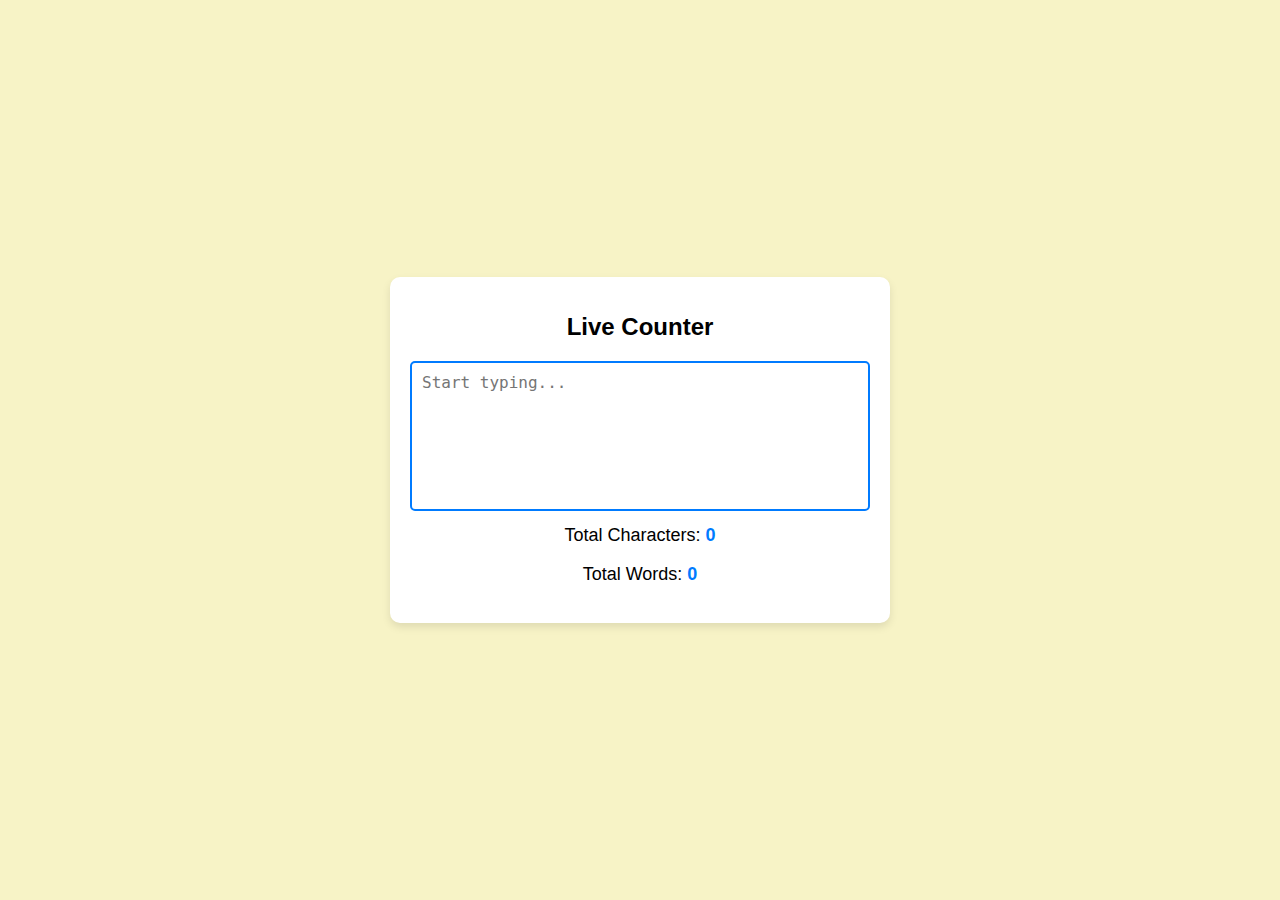
<file: CharacterCounter/index.html>
<!DOCTYPE html>
<html lang="en">
<head>
    <meta charset="UTF-8">
    <meta name="viewport" content="width=device-width, initial-scale=1.0">
    <title>Live Character and Word Counter</title>
    <link rel="stylesheet" href="style.css">
</head>
<body>
    <div class="container">
        <h1>Live Counter</h1>
        <textarea id="textArea" placeholder="Start typing..."></textarea>
        <p>Total Characters: <span id="charCount">0</span></p>
        <p>Total Words: <span id="wordCount">0</span></p>
    </div>
    <script src="app.js"></script>
</body>
</html>
</file>
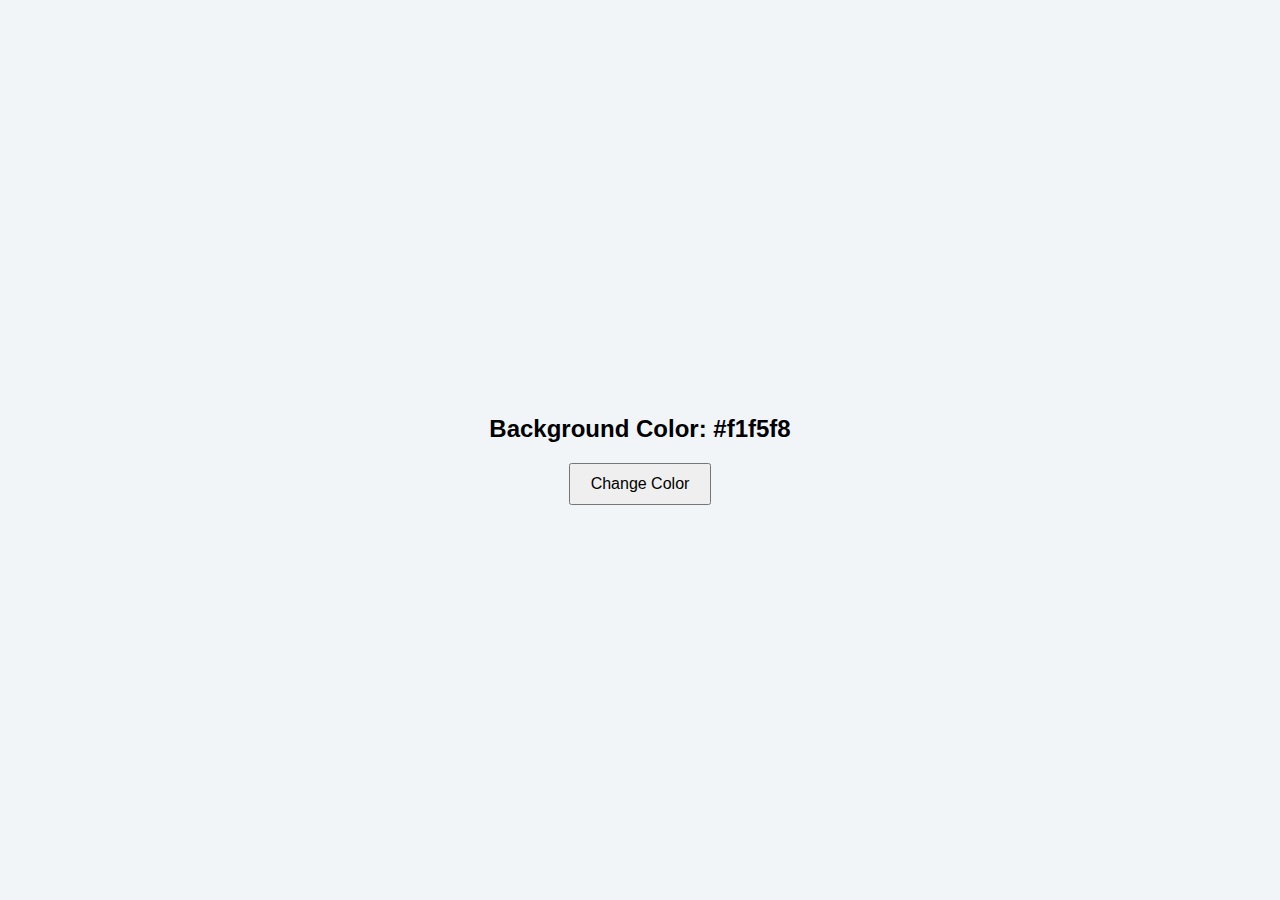
<file: Color Flipper/index.html>
<!DOCTYPE html>
<html lang="en">
<head>
    <meta charset="UTF-8">
    <meta name="viewport" content="width=device-width, initial-scale=1.0">
    <title>Color Flipper</title>
    <link rel="stylesheet" href="styles.css">
</head>
<body>
    <div class="container">
        <h2>Background Color: <span class="color">#f1f5f8</span></h2>
        <button id="btn">Change Color</button>
    </div>
    <script src="app.js"></script>
</body>
</html>
</file>
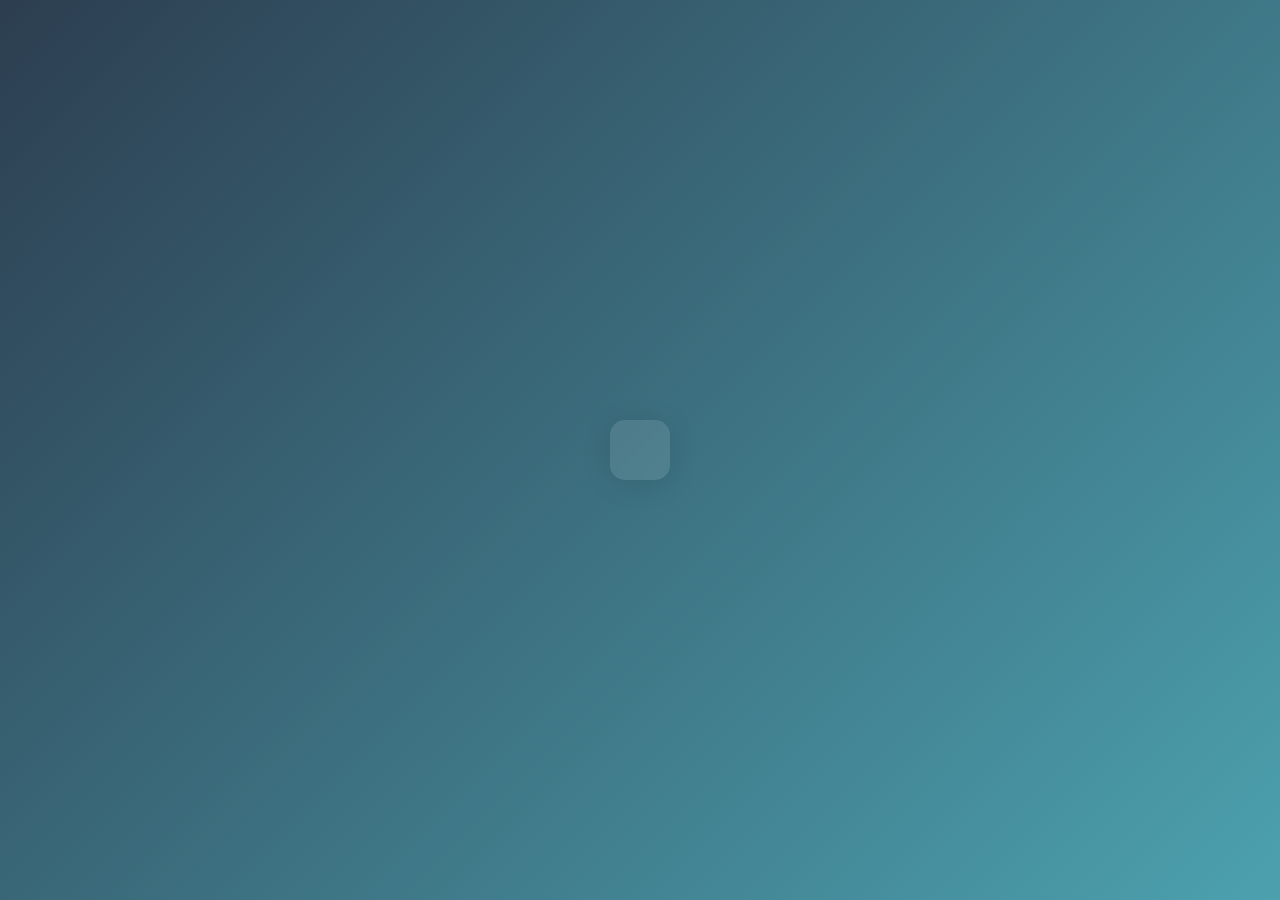
<file: DigitalClock/index.html>
<!DOCTYPE html>
<html lang="en">

<head>
    <meta charset="UTF-8">
    <meta name="viewport" content="width=device-width, initial-scale=1.0">
    <title>Digital Clock</title>
    <link rel="stylesheet" href="styles.css">
</head>

<body>
    <div class="container">
        <div class="clock" id="clock"></div>
    </div>
    <script>
        // Get the clock element by its ID
        let clock = document.getElementById('clock');

        // Update the clock every second
        setInterval(() => {
            // Create a new Date object to get the current time
            let date = new Date();
            // Set the clock's inner HTML to the current time in a localized format
            clock.innerHTML = date.toLocaleTimeString();
        }, 1000);

    </script>
</body>

</html>
</file>
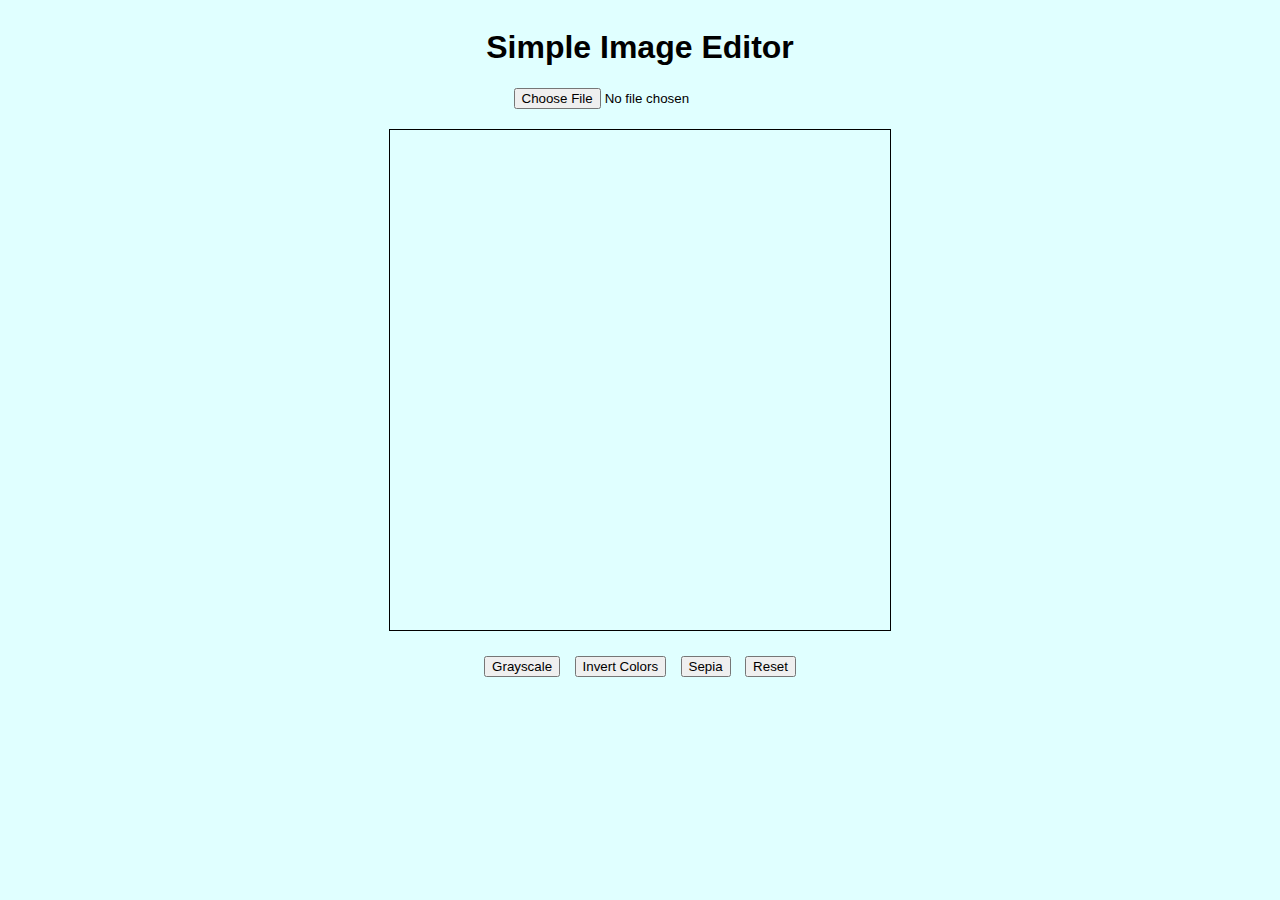
<file: ImgEditor/index.html>
<!DOCTYPE html>
<html lang="en">
<head>
    <meta charset="UTF-8">
    <meta name="viewport" content="width=device-width, initial-scale=1.0">
    <title>Image Editor</title>
    <link rel="stylesheet" href="styles.css">
</head>
<body>
    <h1>Simple Image Editor</h1>
    <input type="file" id="upload" accept="image/*">
    <canvas id="canvas" width="500" height="500"></canvas>
    <div class="controls">
        <button id="grayscale">Grayscale</button>
        <button id="invert">Invert Colors</button>
        <button id="sepia">Sepia</button>
        <button id="reset">Reset</button>
    </div>
    <script src="editor.js"></script>
</body>
</html>
</file>
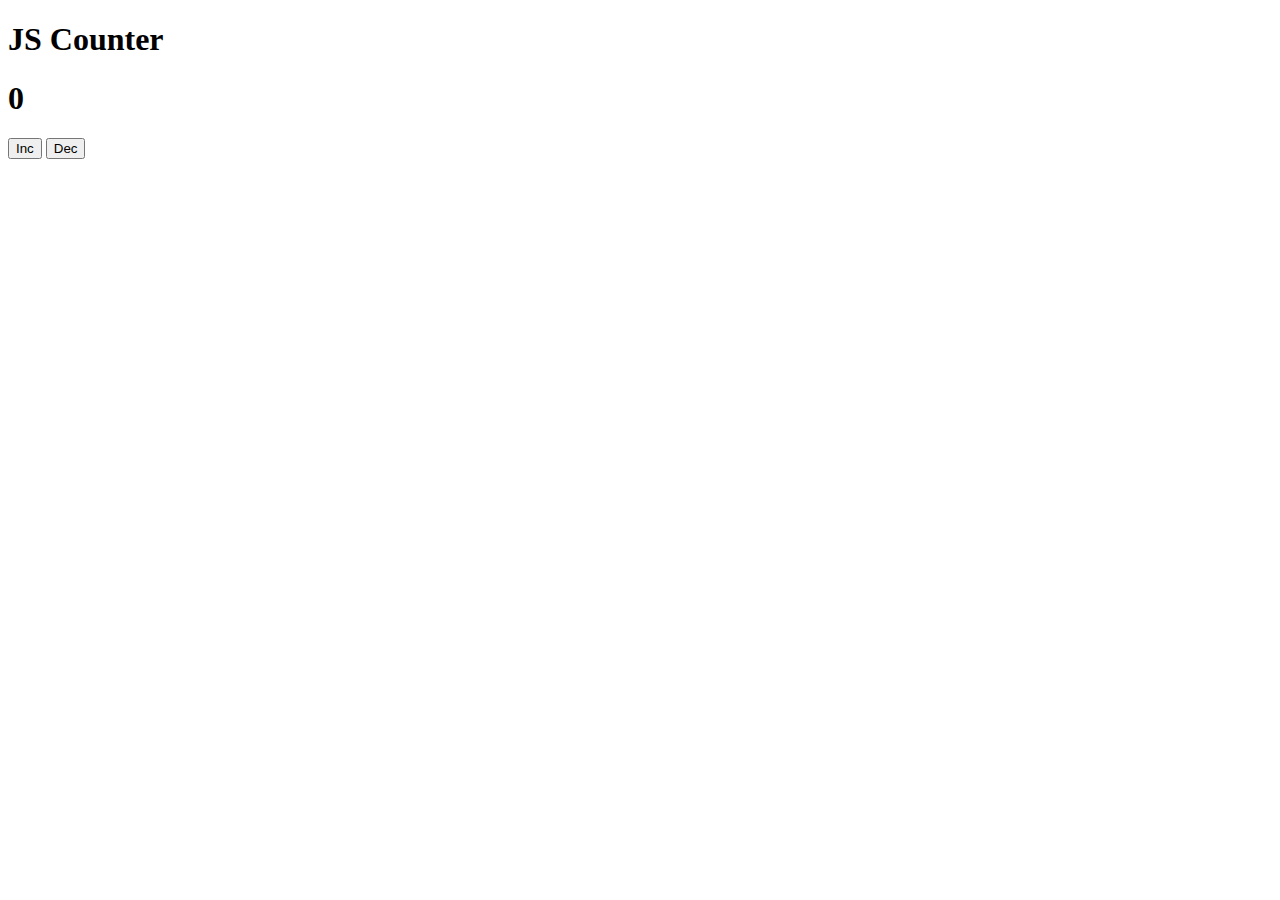
<file: JsCounter/index.html>
<!DOCTYPE html>
<html lang="en">
<head>
    <meta charset="UTF-8">
    <meta name="viewport" content="width=device-width, initial-scale=1.0">
    <title>JavaScript Counter</title>
</head>
<body>
    <h1>JS Counter</h1>
    <h1 class="counter">0</h1>
    <button class="btn-counter increase-btn">Inc</button>
    <button class="btn-counter decrease-btn">Dec</button>
    <script src="./index.js"></script>
</body>
</html>
</file>
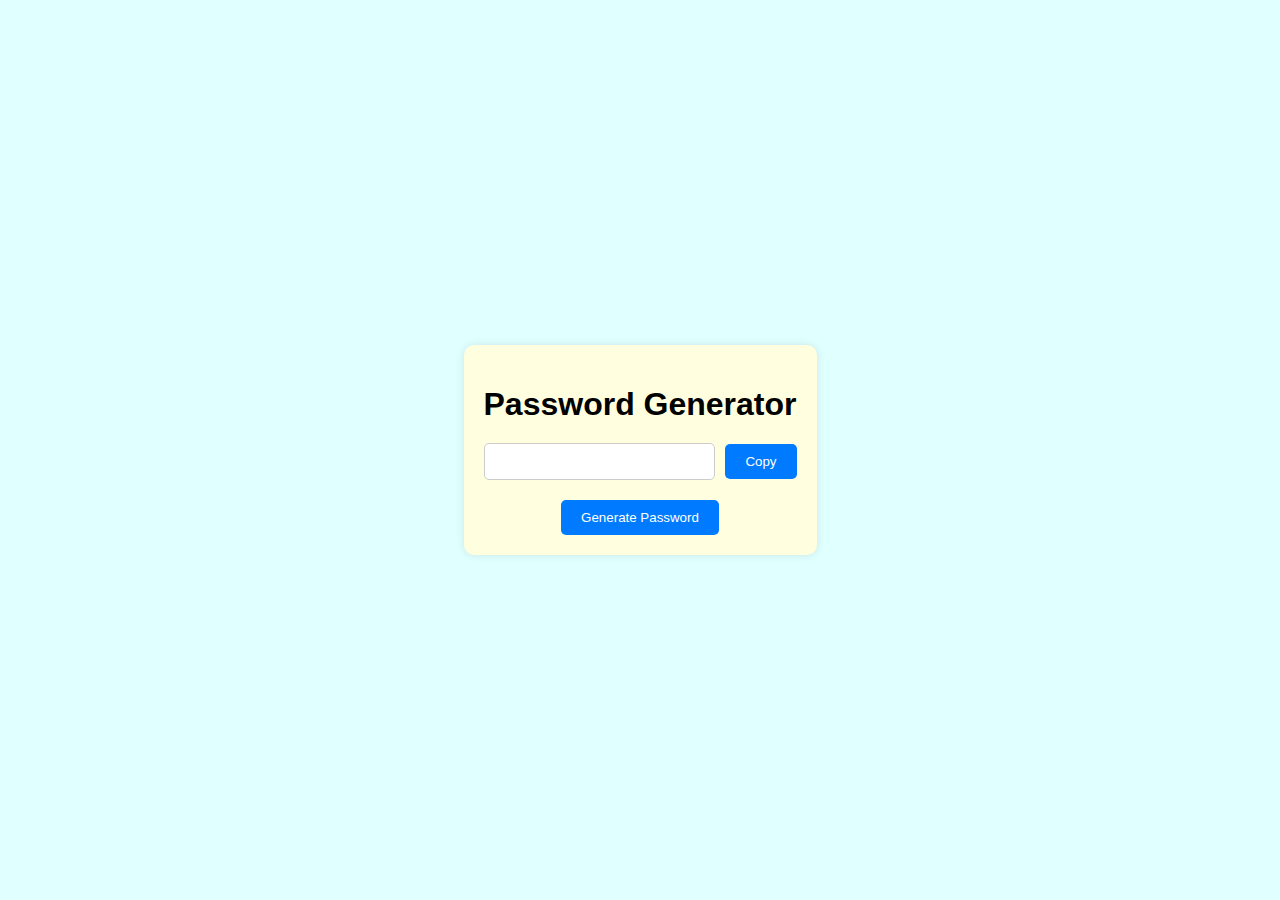
<file: PasswordGenerator/index.html>
<!DOCTYPE html>
<html lang="en">
<head>
    <meta charset="UTF-8">
    <meta name="viewport" content="width=device-width, initial-scale=1.0">
    <title>Random Password Generator</title>
    <link rel="stylesheet" href="style.css">
</head>
<body>
    <div class="container">
        <h1>Password Generator</h1>
        <div class="password-box">
            <input type="text" id="password" readonly>
            <button id="copy-btn">Copy</button>
        </div>
        <button id="generate-btn">Generate Password</button>
    </div>

    <script src="main.js"></script>
</body>
</html>
</file>
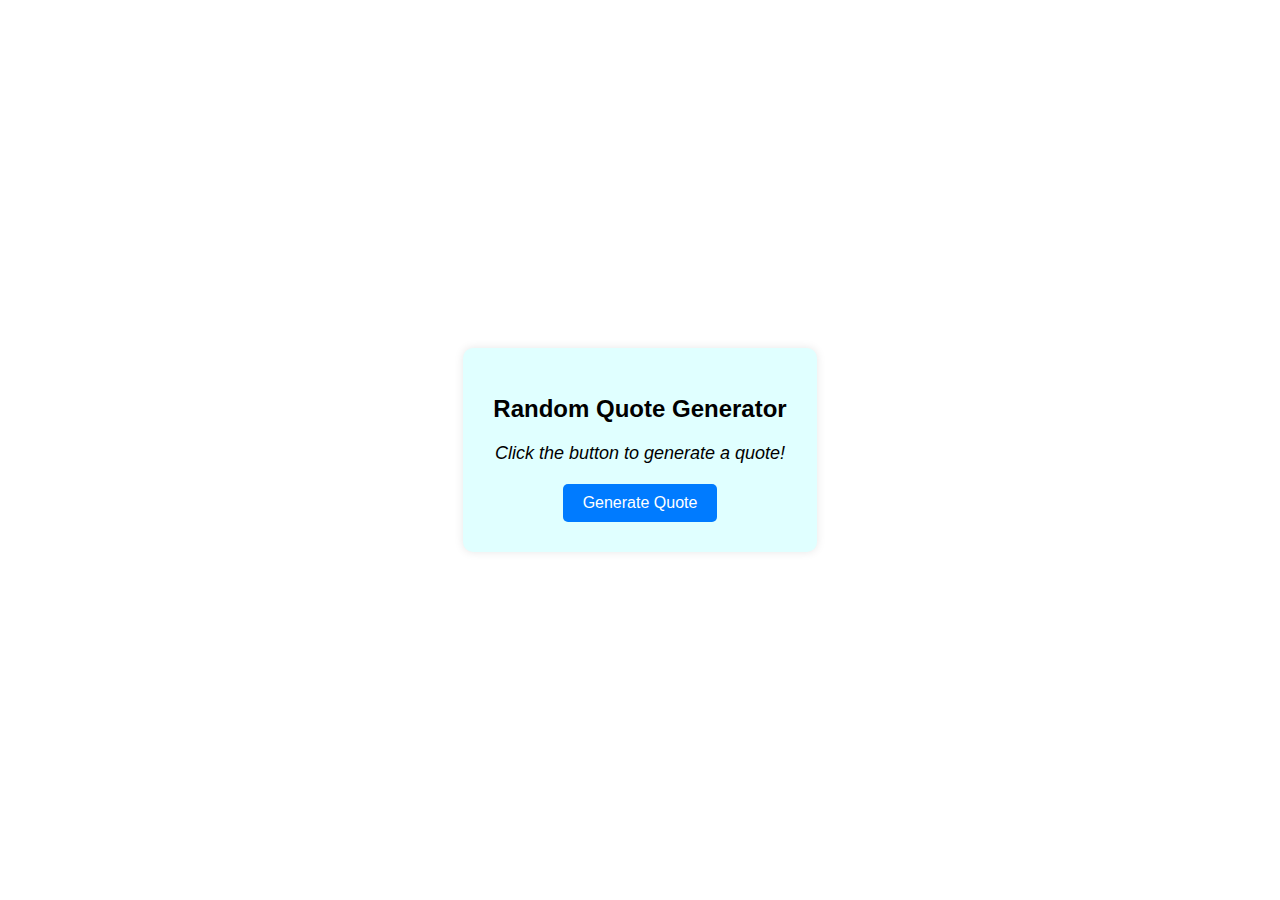
<file: RandomQuoteGenerator/index.html>
<!DOCTYPE html>
<html lang="en">
<head>
    <meta charset="UTF-8">
    <meta name="viewport" content="width=device-width, initial-scale=1.0">
    <title>Random Quote Generator</title>
    <style>
        body {
            display: flex;
            font-family: monospace;
            justify-content: center;
            align-items: center;
            height: 100vh;
            font-family: Arial, sans-serif;
            /* background-color: lightsalmon; */
            background-image: url('https://images3.alphacoders.com/135/thumb-1920-1354011.png');
            margin: 0;
        }
        .quote-container {
            text-align: center;
            background-color: lightcyan;
            padding: 30px;
            border-radius: 10px;
            box-shadow: 0 0 10px rgba(0, 0, 0, 0.1);
            max-width: 600px;
        }
        .quote-container h1 {
            font-size: 24px;
            margin-bottom: 20px;
        }
        .quote-container p {
            font-size: 18px;
            margin-bottom: 20px;
            font-style: italic;
        }
        .quote-button {
            padding: 10px 20px;
            border: none;
            border-radius: 5px;
            background-color: #007bff;
            color: white;
            font-size: 16px;
            cursor: pointer;
        }
    </style>
</head>
<body>
    <div class="quote-container">
        <h1>Random Quote Generator</h1>
        <p id="quote">Click the button to generate a quote!</p>
        <button class="quote-button" id="quoteButton">Generate Quote</button>
    </div>
    <script src="script.js"></script>
</body>
</html>
</file>
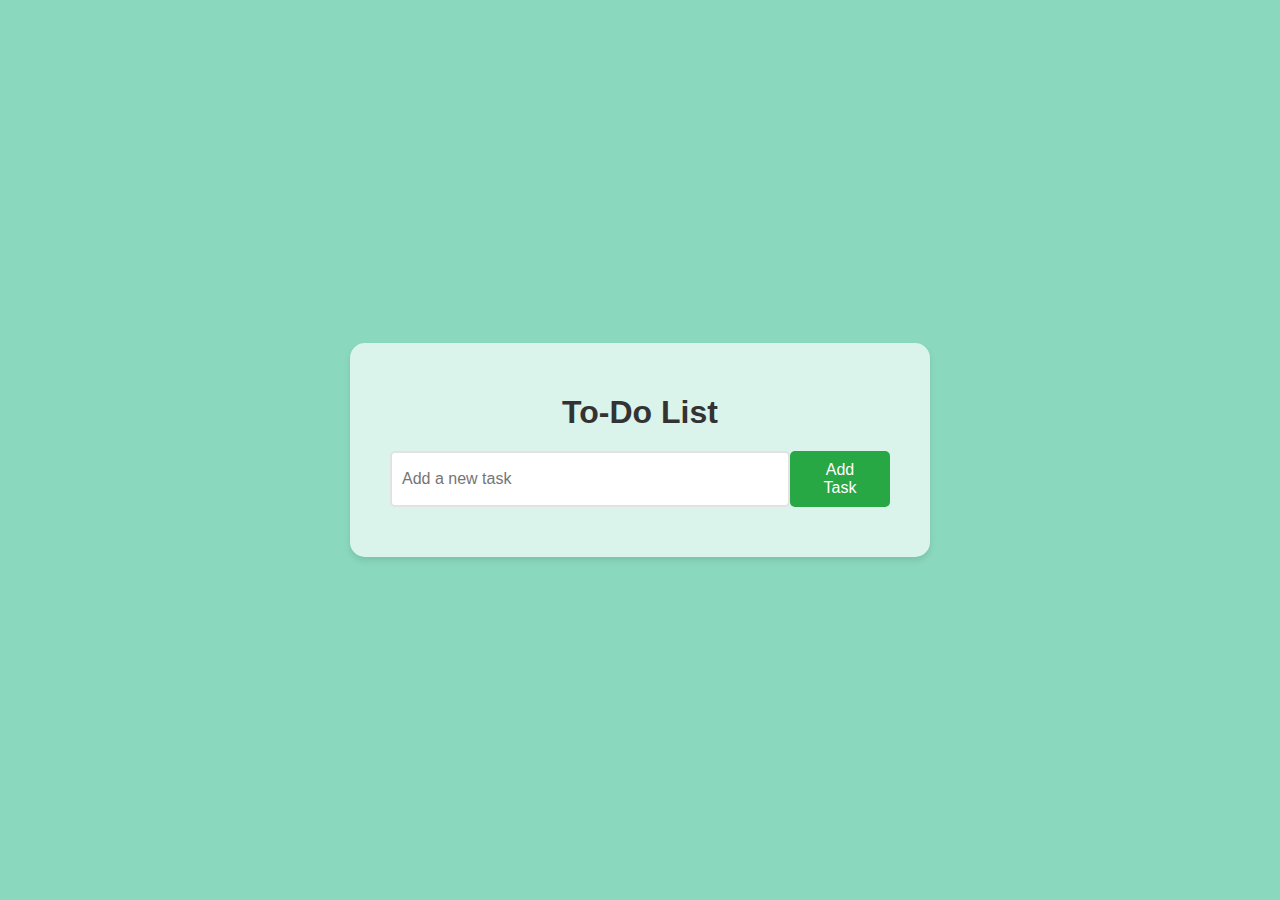
<file: ToDoList/index.html>
<!DOCTYPE html>
<html lang="en">
<head>
    <meta charset="UTF-8">
    <meta name="viewport" content="width=device-width, initial-scale=1.0">
    <title>To-Do List</title>
    <link rel="stylesheet" href="style.css">
</head>
<body>
    <div class="container">
        <h1>To-Do List</h1>
        <div class="input-container">
            <input type="text" id="taskInput" placeholder="Add a new task">
            <button id="addTaskBtn">Add Task</button>
        </div>
        <ul id="taskList"></ul>
    </div>
    <script src="script.js"></script>
</body>
</html>
</file>
<file: CharacterCounter/style.css>
body {
    font-family: 'Arial', sans-serif;
    background-color: #f7f3c6; /* Soft yellow background */
    margin: 0;
    padding: 0;
    display: flex;
    justify-content: center;
    align-items: center;
    height: 100vh;
}

.container {
    background-color: #fff; /* White background for the container */
    border-radius: 10px;
    padding: 20px;
    box-shadow: 0 4px 8px rgba(0, 0, 0, 0.1);
    text-align: center;
    width: 90%; /* Adjust width to 90% of the viewport to prevent overflow */
    max-width: 500px; /* Set a max width for larger screens */
    box-sizing: border-box; /* Include padding and border in element's total width */
}

h1 {
    font-size: 24px;
    margin-bottom: 20px;
}

textarea {
    width: 100%; /* Ensure textarea takes up 100% of the container's width */
    height: 150px; /* Keep the height fixed */
    padding: 10px;
    border: 2px solid #007bff; /* Set border color */
    border-radius: 5px;
    font-size: 16px;
    resize: none; /* Disable resizing */
    box-sizing: border-box; /* Include padding and border in the textarea's width */
}

textarea:focus {
    outline: none;
    border-color: #007bff; /* Focus border color */
}

p {
    font-size: 18px;
    margin-top: 10px;
}

span {
    font-weight: bold;
    color: #007bff; /* Text color for the count */
}
</file>
<file: Color Flipper/styles.css>
body {
    display: flex;
    justify-content: center;
    align-items: center;
    height: 100vh;
    margin: 0;
    font-family: Arial, sans-serif;
    background-color: #f1f5f8;
}

.container {
    text-align: center;
}

h2 {
    margin-bottom: 20px;
}

button {
    padding: 10px 20px;
    font-size: 16px;
    cursor: pointer;
}
</file>
<file: DigitalClock/styles.css>
body {
    display: flex;
    justify-content: center;
    align-items: center;
    height: 100vh;
    margin: 0;
    background: linear-gradient(135deg, #2c3e50, #4ca1af);
    font-family: 'Arial', sans-serif;
}

.container {
    display: flex;
    justify-content: center;
    align-items: center;
    background: rgba(255, 255, 255, 0.1);
    border-radius: 15px;
    box-shadow: 0 4px 30px rgba(0, 0, 0, 0.1);
    backdrop-filter: blur(5px);
    padding: 30px;
}

.clock {
    color: #fff;
    font-size: 48px;
    font-weight: bold;
    text-shadow: 0 0 10px rgba(0, 0, 0, 0.7);
}
</file>
<file: ImgEditor/styles.css>
body {
    display: flex;
    flex-direction: column;
    align-items: center;
    font-family: Arial, sans-serif;
    background: lightcyan;
}
#canvas {
    border: 1px solid black;
    margin-top: 20px;
}
.controls {
    margin-top: 20px;
}
.controls button {
    margin: 5px;
}
</file>
<file: PasswordGenerator/style.css>
body {
    font-family: Arial, sans-serif;
    display: flex;
    justify-content: center;
    align-items: center;
    height: 100vh;
    margin: 0;
    background-color: lightcyan;
}

.container {
    text-align: center;
    background-color: lightyellow;
    padding: 20px;
    border-radius: 10px;
    box-shadow: 0 0 10px rgba(0, 0, 0, 0.1);
}

h1 {
    margin-bottom: 20px;
}

.password-box {
    display: flex;
    align-items: center;
    margin-bottom: 20px;
}

#password {
    width: 80%;
    padding: 10px;
    border: 1px solid #ccc;
    border-radius: 5px;
    margin-right: 10px;
}

button {
    padding: 10px 20px;
    border: none;
    border-radius: 5px;
    background-color: #007BFF;
    color: #fff;
    cursor: pointer;
}

button:hover {
    background-color: #0056b3;
}
</file>
<file: ToDoList/style.css>
/* Base styles for the body */
body {
    font-family: 'Arial', sans-serif;
    background-color: #8ad9bf;
    display: flex;
    justify-content: center;
    align-items: center;
    height: 100vh;
    margin: 0;
}

/* Container styles */
.container {
    background: rgba(255, 255, 255, 0.682);
    padding: 30px 40px;
    border-radius: 15px;
    box-shadow: 0 4px 6px rgba(0, 0, 0, 0.1);
    width: 100%;
    max-width: 500px;
}

/* Heading styles */
h1 {
    text-align: center;
    color: #333;
    margin-bottom: 20px;
    font-size: 2em;
}

/* Input container styles */
.input-container {
    display: flex;
    justify-content: space-between;
    margin-bottom: 20px;
}

/* Input field styles */
input[type="text"] {
    width: calc(100% - 90px);
    padding: 10px;
    border: 2px solid #ddddddd6;
    border-radius: 5px;
    outline: none;
    font-size: 1em;
    transition: border-color 0.3s;
}

/* Input field focus state */
input[type="text"]:focus {
    border-color: #007bff;
}

/* Button styles */
button {
    padding: 10px 20px;
    border: none;
    background-color: #28a745;
    color: white;
    border-radius: 5px;
    cursor: pointer;
    font-size: 1em;
    transition: background-color 0.3s;
}

/* Button hover state */
button:hover {
    background-color: #218838;
}

/* Task list styles */
ul {
    list-style-type: none;
    padding: 0;
}

/* Task item styles */
li {
    background: #f9f9f9;
    margin: 5px 0;
    padding: 10px;
    display: flex;
    justify-content: space-between;
    align-items: center;
    border: 1px solid #ddd;
    border-radius: 5px;
    transition: background 0.3s, transform 0.3s;
}

/* Task item hover state */
li:hover {
    background: #f1f1f1;
    transform: translateY(-2px);
}

/* Completed task item styles */
li.completed {
    text-decoration: line-through;
    color: #777;
}

/* Delete button styles */
.delete-btn {
    background: #dc3545;
    color: white;
    border: none;
    padding: 5px 10px;
    border-radius: 5px;
    cursor: pointer;
    font-size: 0.9em;
    transition: background-color 0.3s;
}

/* Delete button hover state */
.delete-btn:hover {
    background: #c82333;
}
</file>
